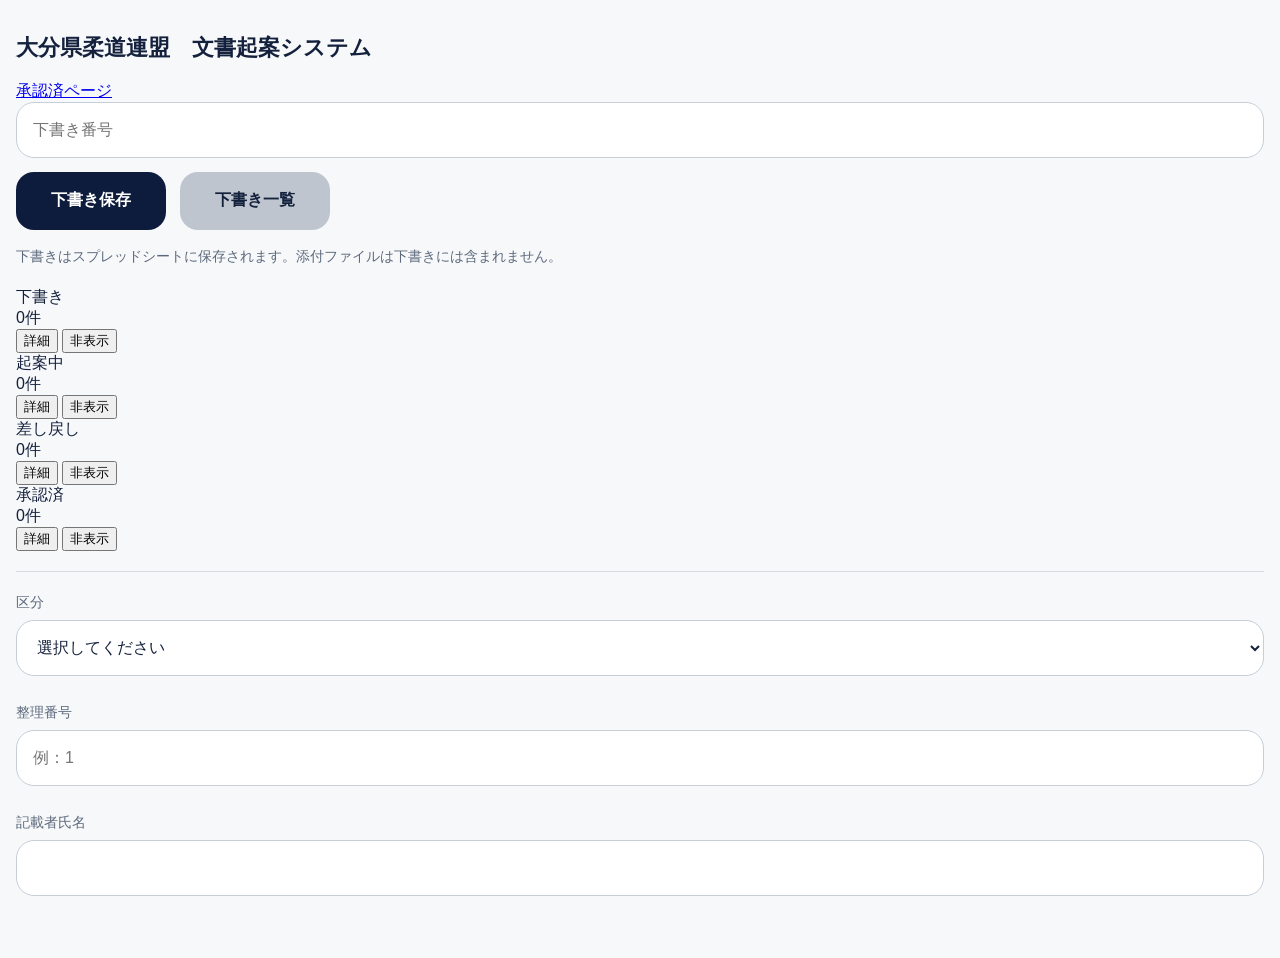
<file: index.html>
<!doctype html>
<html lang="ja">
<head>
  <meta charset="UTF-8">
  <meta name="viewport" content="width=device-width, initial-scale=1.0">
  <title>大分県柔道連盟 文書起案システム</title>
  <link rel="stylesheet" href="style.css">
</head>
<body>
  <div class="container">
    <div class="title-row">
  <h1 class="page-title">大分県柔道連盟　文書起案システム</h1>
  <a href="approved.html" class="approved-link">承認済ページ</a>
</div>

    <!-- 下書き操作 -->
    <div class="draft-toolbar">
      <input type="text" id="draftNo" class="draft-no" placeholder="下書き番号">
      <button type="button" class="btn btn-primary" id="saveDraftBtn">下書き保存</button>
      <button type="button" class="btn btn-secondary" id="btnToggleDraftListTop">下書き一覧</button>
    </div>

    <p class="draft-note">
      下書きはスプレッドシートに保存されます。添付ファイルは下書きには含まれません。
    </p>

    <!-- 状態サマリー -->
    <div class="summary-lines">
      <div class="summary-line summary-draft">
        <div class="summary-name">下書き</div>
        <div class="summary-count"><span id="countDraft">0</span>件</div>
        <div class="summary-actions">
          <button type="button" class="mini-summary-btn" id="btnShowDraft">詳細</button>
          <button type="button" class="mini-summary-btn mini-summary-sub" id="btnHideDraft">非表示</button>
        </div>
      </div>

      <div class="summary-line summary-pending">
        <div class="summary-name">起案中</div>
        <div class="summary-count"><span id="countPending">0</span>件</div>
        <div class="summary-actions">
          <button type="button" class="mini-summary-btn" id="btnShowPending">詳細</button>
          <button type="button" class="mini-summary-btn mini-summary-sub" id="btnHidePending">非表示</button>
        </div>
      </div>

      <div class="summary-line summary-returned">
        <div class="summary-name">差し戻し</div>
        <div class="summary-count"><span id="countReturned">0</span>件</div>
        <div class="summary-actions">
          <button type="button" class="mini-summary-btn" id="btnShowReturned">詳細</button>
          <button type="button" class="mini-summary-btn mini-summary-sub" id="btnHideReturned">非表示</button>
        </div>
      </div>

      <div class="summary-line summary-approved">
        <div class="summary-name">承認済</div>
        <div class="summary-count"><span id="countApproved">0</span>件</div>
        <div class="summary-actions">
          <button type="button" class="mini-summary-btn" id="btnShowApproved">詳細</button>
          <button type="button" class="mini-summary-btn mini-summary-sub" id="btnHideApproved">非表示</button>
        </div>
      </div>
    </div>

    <!-- 一覧 -->
    <section id="draftListWrap" class="list-wrap" style="display:none;">
      <h2>下書き一覧</h2>
      <div id="draftSheetList"></div>
    </section>

    <section id="pendingListWrap" class="list-wrap" style="display:none;">
      <h2>起案中一覧</h2>
      <div id="pendingSheetList"></div>
    </section>

    <section id="returnedListWrap" class="list-wrap" style="display:none;">
      <h2>差し戻し一覧</h2>
      <div id="returnedSheetList"></div>
    </section>

    <section id="approvedListWrap" class="list-wrap" style="display:none;">
      <h2>承認済一覧</h2>
      <div id="approvedSheetList"></div>
    </section>

    <!-- 差し戻しコメント -->
    <section id="returnBox" class="return-box" style="display:none;">
      <h2>差し戻し</h2>
      <div class="return-grid">
        <div class="return-col">
          <div class="return-label">Aからの差し戻し</div>
          <div id="returnCommentA" class="return-comment">なし</div>
        </div>
        <div class="return-col">
          <div class="return-label">Bからの差し戻し</div>
          <div id="returnCommentB" class="return-comment">なし</div>
        </div>
      </div>
    </section>

    <hr class="section-line">

    <!-- 1行目 -->
    <div class="form-row row-top">
      <div class="field">
        <label for="type">区分</label>
        <select id="type">
          <option value="">選択してください</option>
          <option value="shishutsu">支出</option>
          <option value="shuunyuu">収入</option>
          <option value="ringi">稟議</option>
        </select>
      </div>

      <div class="field">
        <label for="seiriNo">整理番号</label>
        <input type="text" id="seiriNo" placeholder="例：1">
      </div>

      <div class="field">
        <label for="commonWriter">記載者氏名</label>
        <input type="text" id="commonWriter">
      </div>
    </div>

    <div id="afterTypeFields" style="display:none;">
      <!-- 2行目 -->
      <div class="form-row row-kms" id="rowKms">
        <div class="field">
          <label for="kou">項</label>
          <input type="text" id="kou">
        </div>
        <div class="field">
          <label for="moku">目</label>
          <input type="text" id="moku">
        </div>
        <div class="field">
          <label for="setsu">節</label>
          <input type="text" id="setsu">
        </div>
      </div>

      <!-- 3行目 -->
      <div class="form-row row-title-content">
        <div class="field">
          <label for="commonTitle">件名</label>
          <input type="text" id="commonTitle">
        </div>
        <div class="field">
          <label for="commonContent">内容</label>
          <textarea id="commonContent" rows="8"></textarea>
        </div>
      </div>

      <!-- 4行目 -->
      <div class="form-row row-money" id="rowMoney">
        <div class="field">
          <label id="labelAmount" for="moneyAmount">金額</label>
          <input id="moneyAmount" type="number">
        </div>
        <div class="field">
          <label id="labelPartner" for="moneyPartner">支払先</label>
          <input id="moneyPartner" type="text">
        </div>
        <div class="field">
          <label id="labelMethod" for="moneyMethod">方法</label>
          <select id="moneyMethod">
            <option value="口座振込">口座振込</option>
            <option value="現金">現金</option>
          </select>
        </div>
        <div class="field">
          <label id="labelDate" for="moneyDate">年月日</label>
          <input id="moneyDate" type="date">
        </div>
      </div>

      <div class="note-block">
        <div>※なお、支出の場合</div>
        <div class="indent-note">支払金額、支払先、支払方法、支出年月日</div>
        <div>収入の場合</div>
        <div class="indent-note">収入金額、納入者、納入方法、納入年月日 とする</div>
      </div>

      <!-- hidden互換 -->
      <input type="hidden" id="s_title">
      <input type="hidden" id="s_writer">
      <input type="hidden" id="s_content">
      <input type="hidden" id="r_title">
      <input type="hidden" id="r_writer">
      <input type="hidden" id="r_content">
      <input type="hidden" id="g_title">
      <input type="hidden" id="g_writer">
      <input type="hidden" id="g_content">

      <!-- 添付 -->
      <div class="file-field">
        <label for="fileOne">ファイル添付（最大5） / 1件ずつ追加</label>
        <div class="file-row">
          <input id="fileOne" type="file">
          <button id="addFileBtn" type="button" class="mini-action-btn primary">添付を追加</button>
          <button id="clearFilesBtn" type="button" class="mini-action-btn danger">添付を全削除</button>
        </div>
        <ul id="fileList" class="file-list"></ul>
      </div>

      <!-- 操作 -->
      <div class="action-row">
        <button id="sendBtn" type="button" class="mini-action-btn primary">送信</button>
        <button id="clearBtn" type="button" class="mini-action-btn secondary">クリア</button>
        <div id="status" class="status-text"></div>
      </div>
    </div>
  </div>

  <script src="script.js?v=20260308-05"></script>
</body>
</html>
</file>
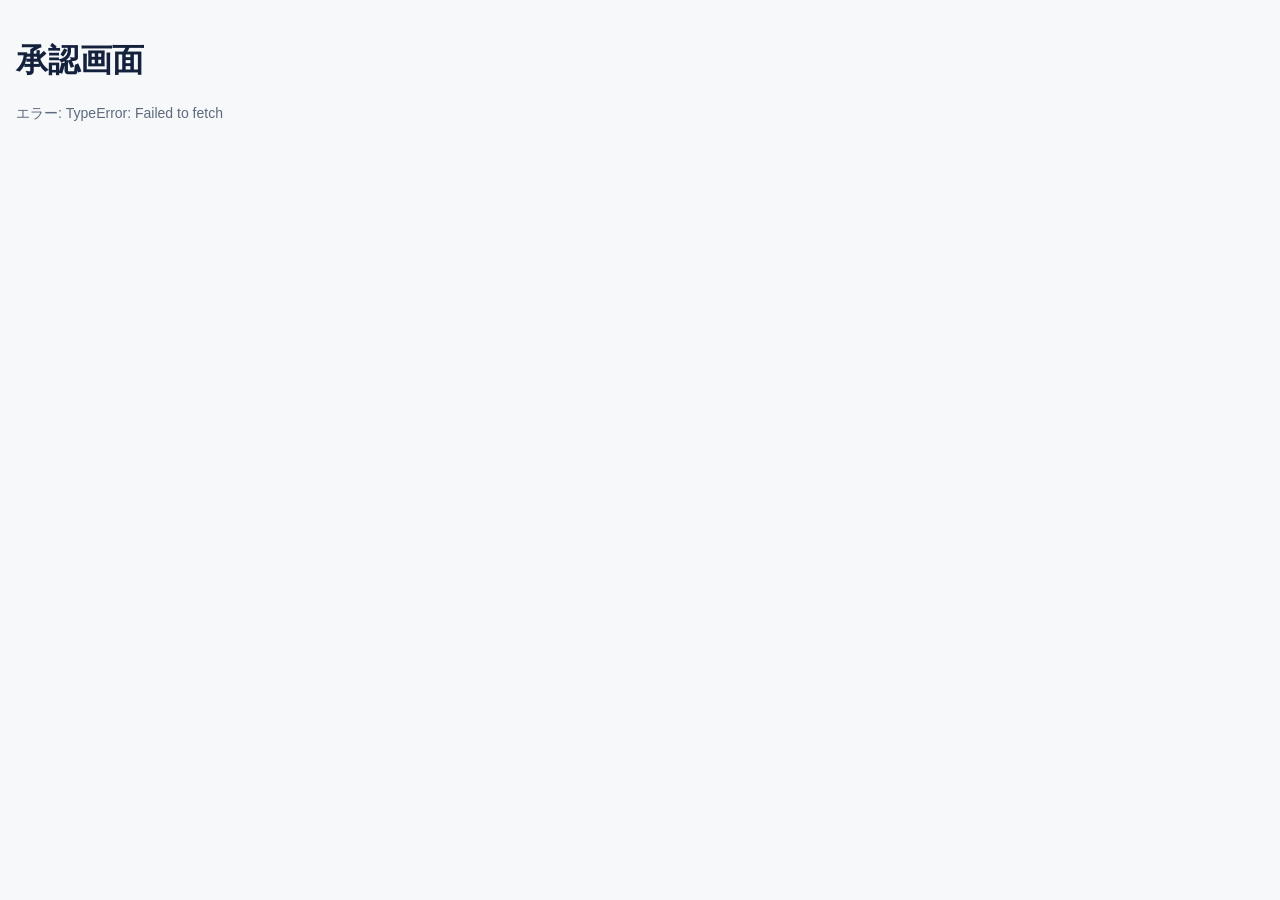
<file: approve.html>
<!doctype html>
<html lang="ja">
<head>
  <meta charset="UTF-8">
  <meta name="viewport" content="width=device-width, initial-scale=1.0">
  <title>承認画面</title>
  <link rel="stylesheet" href="style.css">
</head>
<body>
  <div class="container">
    <h1>承認画面</h1>
    <div id="msg" class="status"></div>
    <div id="cards" class="cards"></div>
  </div>

  <script src="approve.js"></script>
</body>
</html>
</file>
<file: style.css>
* {
  box-sizing: border-box;
}

body {
  margin: 0;
  background: #f7f8fa;
  color: #14213d;
  font-family: "Yu Gothic", "Hiragino Kaku Gothic ProN", "Meiryo", sans-serif;
}

.container {
  width: min(1460px, calc(100% - 32px));
  margin: 0 auto;
  padding: 18px 0 32px;
}

.page-title {
  font-size: 22px;
  font-weight: 700;
  margin-bottom: 18px;
}

.draft-toolbar {
  display: flex;
  align-items: center;
  gap: 14px;
  flex-wrap: wrap;
  margin-bottom: 14px;
}

.draft-no {
  width: 90px;
  height: 58px;
  padding: 0 12px;
  border: 1px solid #c7ced8;
  border-radius: 18px;
  background: #ffffff;
  font-size: 16px;
  color: #14213d;
}

.btn {
  height: 58px;
  min-width: 150px;
  padding: 0 24px;
  border: none;
  border-radius: 18px;
  font-size: 16px;
  font-weight: 700;
  cursor: pointer;
  white-space: nowrap;
}

.btn-primary {
  background: #0d1b3d;
  color: #ffffff;
}

.btn-secondary {
  background: #bfc5ce;
  color: #14213d;
}

.draft-note {
  margin: 0 0 18px;
  color: #5d6a7d;
  font-size: 14px;
  line-height: 1.8;
}

.status-summary-wrap {
  display: grid;
  grid-template-columns: 1fr 1fr 1fr 1fr;
  gap: 16px;
  margin-bottom: 22px;
}

.status-summary-card {
  background: #ffffff;
  border: 1px solid #d7dce3;
  border-radius: 18px;
  padding: 16px;
}

.status-summary-card.working {
  background: #f7faff;
  border-color: #cfe0f5;
}

.status-summary-card.returned {
  background: #fff7f7;
  border-color: #efcaca;
}

.status-summary-card.approved {
  background: #f7fbf7;
  border-color: #cfe3cf;
}

.status-summary-title {
  font-size: 15px;
  color: #5d6a7d;
  margin-bottom: 6px;
  font-weight: 700;
}

.status-summary-count {
  font-size: 20px;
  font-weight: 700;
  margin-bottom: 10px;
  color: #14213d;
}

.summary-btn {
  min-width: 120px;
  height: 44px;
  padding: 0 14px;
}

.draft-list-wrap {
  padding: 20px;
  border: 1px solid #d7dce3;
  border-radius: 24px;
  background: #f5f6f8;
  margin-bottom: 24px;
}

.draft-list-wrap h3 {
  margin: 0 0 14px;
  font-size: 18px;
}

.draftTable {
  display: flex;
  flex-direction: column;
  gap: 10px;
}

.draftHead,
.draftRow {
  display: grid;
  grid-template-columns: 90px 170px 120px 1fr 210px 140px;
  gap: 12px;
  align-items: center;
}

.draftHead {
  padding: 0 12px 8px;
  color: #5d6a7d;
  font-weight: 700;
}

.draftRow {
  background: #ffffff;
  border: 1px solid #e2e7ed;
  border-radius: 18px;
  padding: 14px 14px;
}

.draftTitle {
  font-weight: 700;
}

.draftBtns {
  display: flex;
  gap: 10px;
  align-items: center;
}

.miniBtn {
  border: none;
  border-radius: 12px;
  padding: 10px 14px;
  font-size: 14px;
  font-weight: 700;
  cursor: pointer;
}

.miniPrimary {
  background: #0d1b3d;
  color: #fff;
}

.miniDanger {
  background: #e53935;
  color: #fff;
}

.return-box {
  margin-bottom: 24px;
  padding: 18px;
  border: 1px solid #d7dce3;
  border-radius: 20px;
  background: #fff8f8;
}

.return-box h3 {
  margin: 0 0 12px;
  font-size: 18px;
  font-weight: 700;
  color: #8b1e1e;
}

.return-grid {
  display: grid;
  grid-template-columns: 1fr 1fr;
  gap: 16px;
}

.return-col {
  background: #ffffff;
  border: 1px solid #e7caca;
  border-radius: 16px;
  padding: 14px;
}

.return-label {
  margin-bottom: 8px;
  font-size: 14px;
  font-weight: 700;
  color: #8b1e1e;
}

.return-comment {
  white-space: pre-wrap;
  word-break: break-word;
  font-size: 14px;
  line-height: 1.7;
  color: #334155;
  min-height: 72px;
}

.section-line {
  border: none;
  border-top: 1px solid #d7dce3;
  margin: 20px 0 22px;
}

.form-row {
  display: grid;
  gap: 16px;
  margin-bottom: 18px;
}

.form-row-top {
  grid-template-columns: 1fr 1fr 1fr;
}

.form-row-kms {
  grid-template-columns: 1fr 1fr 1fr;
}

.form-row-title-content {
  grid-template-columns: 1fr 2.2fr;
  align-items: start;
}

.form-row-money {
  grid-template-columns: 1fr 1fr 1fr 1fr;
}

.field {
  display: flex;
  flex-direction: column;
  margin-bottom: 12px;
}

label {
  font-size: 14px;
  color: #5d6a7d;
  margin-bottom: 8px;
}

input[type="text"],
input[type="number"],
input[type="date"],
select,
textarea,
input[type="file"] {
  width: 100%;
  border: 1px solid #c7ced8;
  border-radius: 18px;
  background: #ffffff;
  font-size: 16px;
  color: #14213d;
  padding: 14px 16px;
  outline: none;
}

input[type="text"],
input[type="number"],
input[type="date"],
select {
  height: 56px;
}

textarea {
  min-height: 220px;
  resize: vertical;
}

input[type="text"]:focus,
input[type="number"]:focus,
input[type="date"]:focus,
select:focus,
textarea:focus,
input[type="file"]:focus {
  border-color: #5677b8;
}

.note-block {
  font-size: 14px;
  line-height: 1.9;
  color: #334155;
  margin-top: 4px;
  margin-bottom: 18px;
}

.indent-note {
  padding-left: 2em;
}

.file-field {
  margin-top: 10px;
}

.file-row {
  display: flex;
  gap: 10px;
  align-items: center;
  flex-wrap: wrap;
  margin-top: 8px;
}

.addBtn,
.deleteBtn,
#sendBtn,
#clearBtn,
.fileRemoveBtn.secondary {
  border: none;
  border-radius: 12px;
  padding: 11px 16px;
  font-size: 14px;
  cursor: pointer;
}

.addBtn,
#sendBtn {
  background: #0d1b3d;
  color: #fff;
}

.deleteBtn {
  background: #e53935;
  color: #fff;
}

#clearBtn,
.fileRemoveBtn.secondary {
  background: #bfc5ce;
  color: #14213d;
}

.fileList {
  list-style: none;
  padding: 0;
  margin: 12px 0 0;
}

.fileList li {
  margin-bottom: 8px;
}

.fileItemRow {
  display: flex;
  justify-content: space-between;
  align-items: center;
  gap: 12px;
  background: #fff;
  border: 1px solid #e2e7ed;
  border-radius: 12px;
  padding: 10px 12px;
}

.action-row {
  display: flex;
  align-items: center;
  gap: 12px;
  flex-wrap: wrap;
  margin-top: 22px;
}

.status {
  font-size: 14px;
  color: #5d6a7d;
}

@media (max-width: 1200px) {
  .status-summary-wrap {
    grid-template-columns: 1fr 1fr;
  }

  .draftHead,
  .draftRow {
    grid-template-columns: 80px 140px 110px 1fr 180px 130px;
  }
}

@media (max-width: 900px) {
  .form-row-top,
  .form-row-kms,
  .form-row-money,
  .return-grid,
  .form-row-title-content {
    grid-template-columns: 1fr;
  }
}

@media (max-width: 720px) {
  .container {
    width: calc(100% - 20px);
    padding-top: 14px;
  }

  .draft-toolbar {
    flex-direction: column;
    align-items: stretch;
  }

  .draft-no,
  .btn {
    width: 100%;
    min-width: 0;
  }

  .status-summary-wrap {
    grid-template-columns: 1fr;
  }

  .draftHead {
    display: none;
  }

  .draftRow {
    grid-template-columns: 1fr;
  }

  .fileItemRow,
  .action-row,
  .file-row {
    flex-direction: column;
    align-items: stretch;
  }
}
</file>
